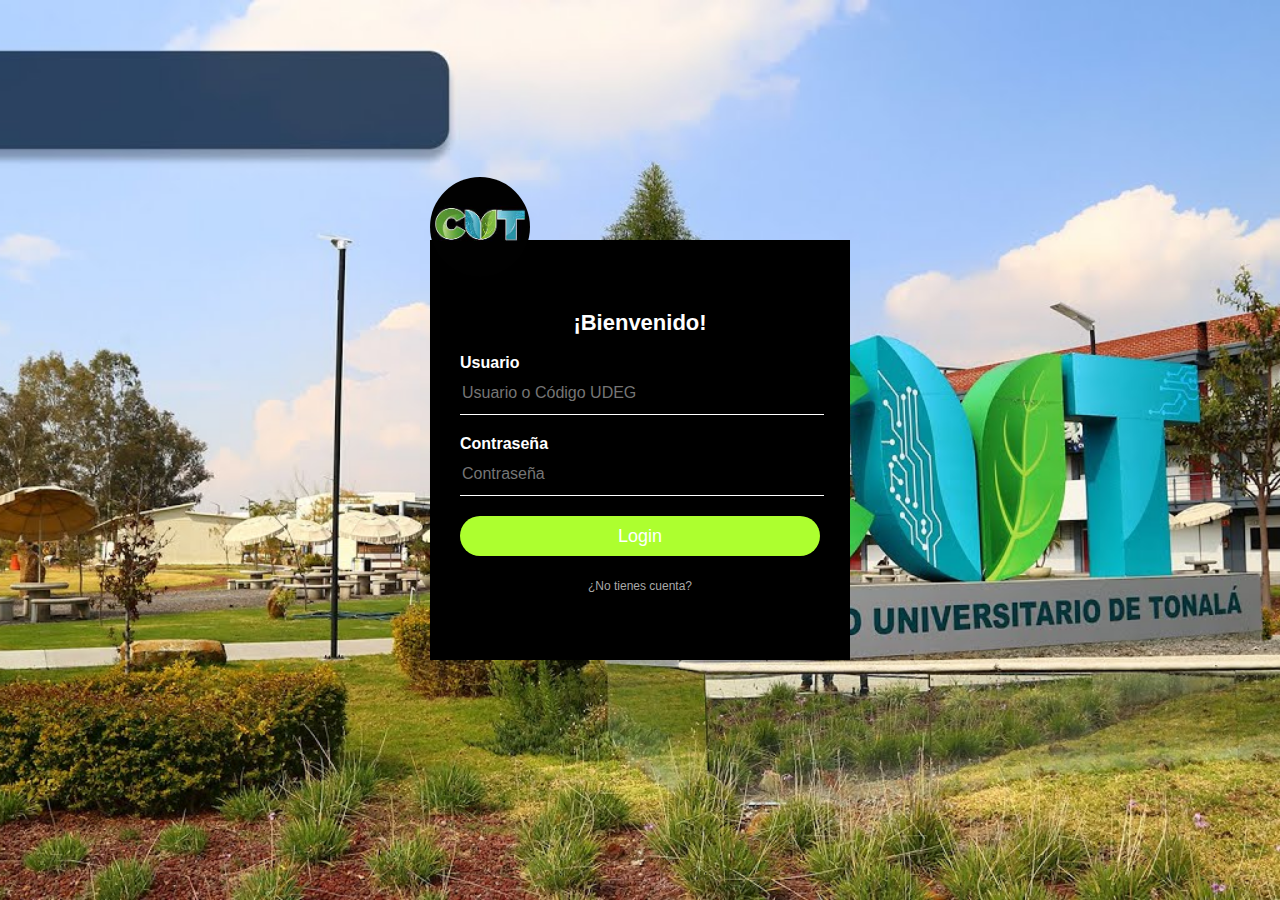
<file: index.html>
<!DOCTYPE html>
<html lang="en">
<head>
    <meta charset="UTF-8">
    <meta http-equiv="X-UA-Compatible" content="IE=edge">
    <meta name="viewport" content="width=device-width, initial-scale=1.0">

    <title> Login </title>
    <link rel="stylesheet" href="CSS/dise.css">
</head>
<body>
    <div class="loginbox">
        <img src="img/descargar.jpg" alt="" class="avatar">
        <h1>¡Bienvenido!</h1>
<br>
        <form action="login.php" method="GET">
            <p>Usuario</p>
            <input type="text" placeholder="Usuario o Código UDEG" name="Usuario" required>
            <p>Contraseña</p>
            <input type="password" placeholder="Contraseña" name="Contraseña" required>
            <input type="submit" value="Login" name="registrarse" >
            <p></p>
            <center>
            <a href="Registrar.html">¿No tienes cuenta?</a><br>
            </center>

           <!-- <a href="#">¿Perdiste tu contraseña?</a><br> 
            <p></p>
            <input type="button" value="Pagina Principal"> -->

        </form>
    </div>
</body>
</html>
</file>
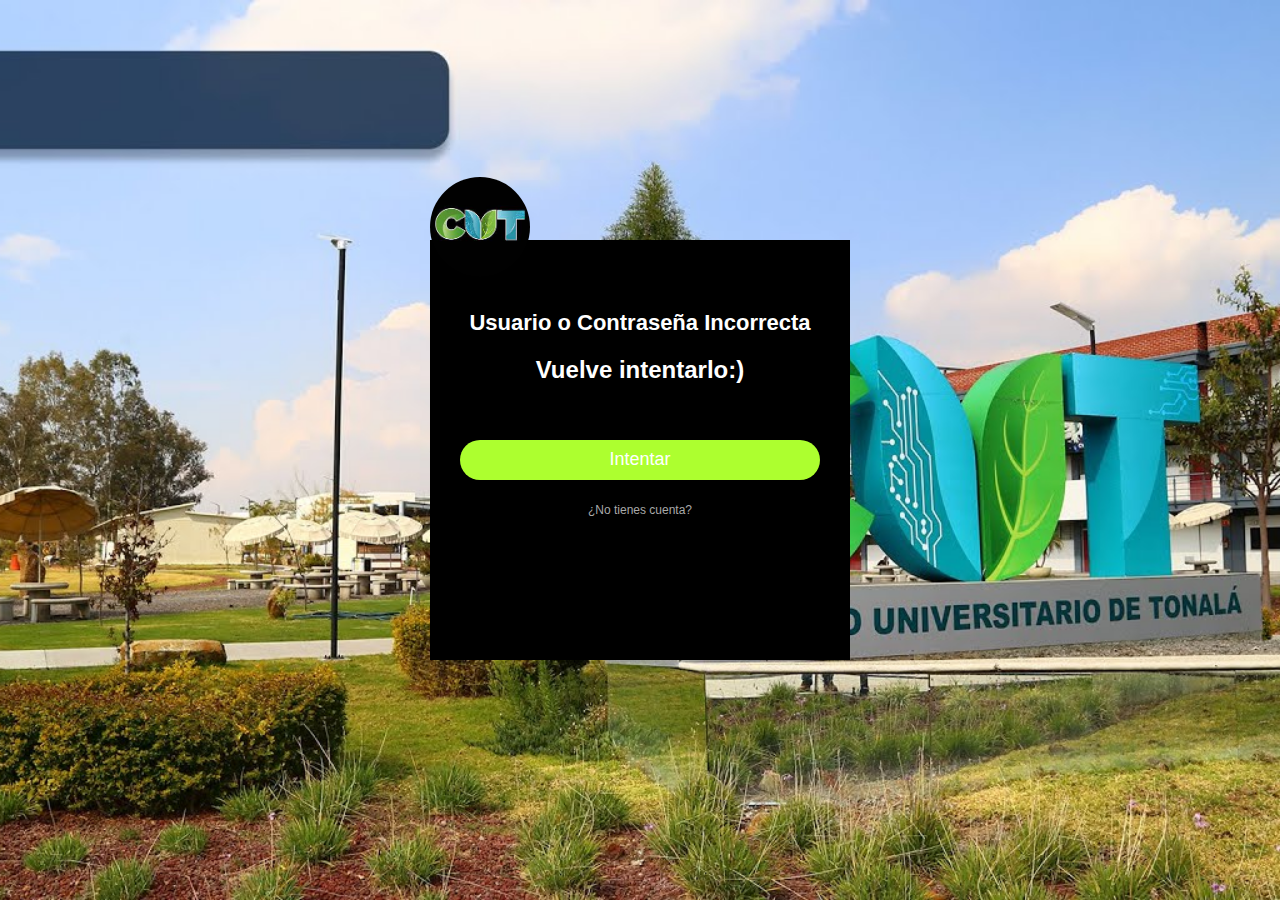
<file: Intento.html>
<!DOCTYPE html>
<html lang="en">
<head>
    <meta charset="UTF-8">
    <meta http-equiv="X-UA-Compatible" content="IE=edge">
    <meta name="viewport" content="width=device-width, initial-scale=1.0">
    <title> Registrar Usuarios </title>
    <link rel="stylesheet" href="CSS/dise.css">
</head>
<body>
    <div class="loginbox">
        <img src="img/descargar.jpg" alt="" class="avatar">
        <h1> Usuario o Contraseña Incorrecta </h1>
        <center> <h2> Vuelve intentarlo:) </h2> </center>
        <br> 
        <br>
            <input type="submit" value="Intentar" onclick="location.href='index.html'">

             <p></p>
            <center>
            <a href="Registrar.html">¿No tienes cuenta?</a><br>
            </center>
    </div>
   

</body>
</html>
</file>
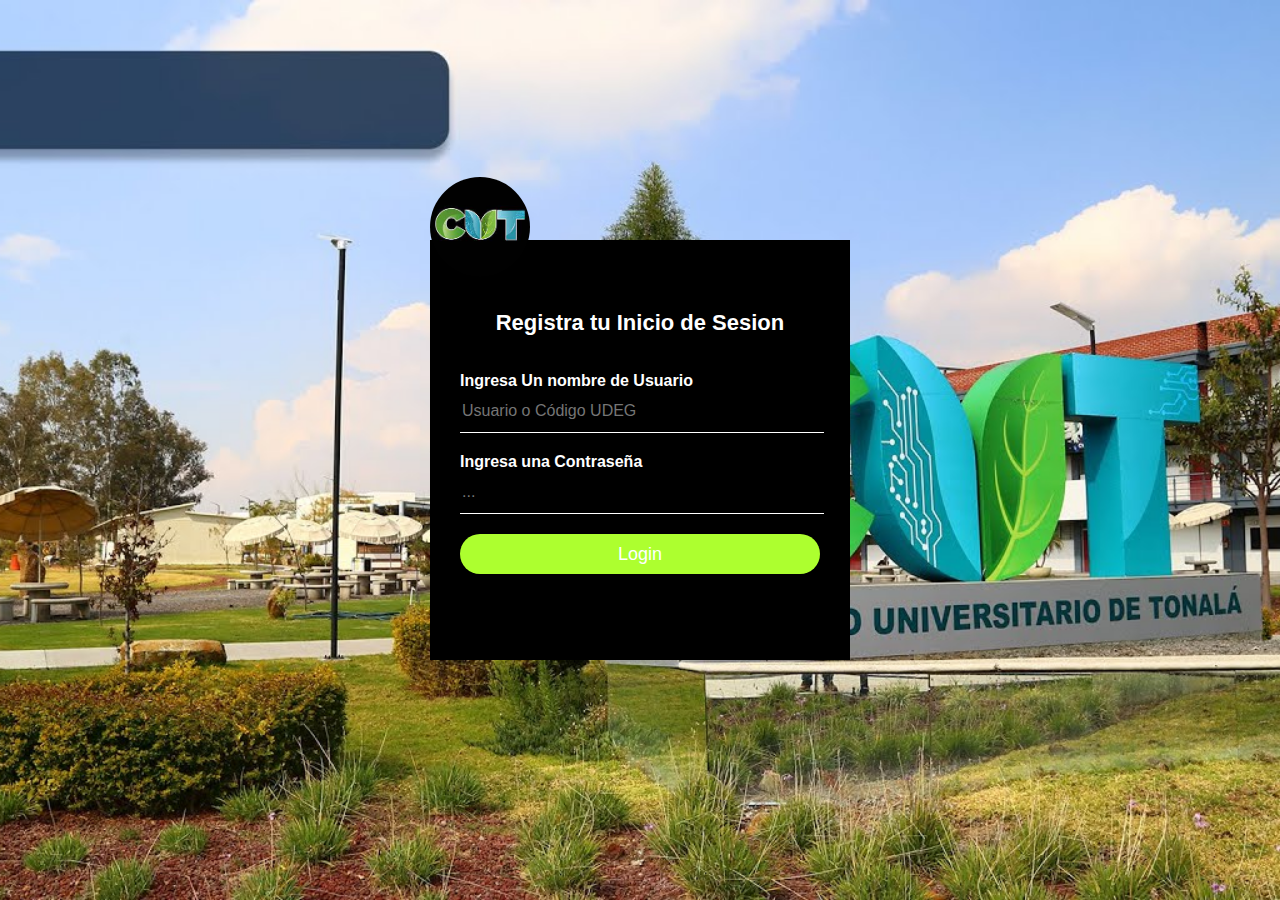
<file: Registrar.html>
<!DOCTYPE html>
<html lang="en">
<head>
    <meta charset="UTF-8">
    <meta http-equiv="X-UA-Compatible" content="IE=edge">
    <meta name="viewport" content="width=device-width, initial-scale=1.0">
    <title> Registrar Usuarios </title>
    <link rel="stylesheet" href="CSS/dise.css">
</head>
<body>
    <div class="loginbox">
        <img src="img/descargar.jpg" alt="" class="avatar">
        <h1> Registra tu Inicio de Sesion </h1>
        <br>
        <br>
        <form action="registrar.php" method="GET">
            <p> Ingresa Un nombre de Usuario </p>
            <input type="text" placeholder="Usuario o Código UDEG" name="Usuario">
            <p> Ingresa una Contraseña </p>
            <input type="password" placeholder="..." name="Contraseña">
            <input type="submit" value="Login" name="registrarse">

        </form>
    </div>
</body>
</html>
</file>
<file: CSS/dise.css>
body {
    margin: 0;
    padding: 0;
    background: url(fondo.jpg);
    background-size: cover;
    background-position: center;
    font-family: sans-serif;
    height: 100vh;
}

.loginbox{
    width: 420px;
    height: 420px;
    background: #000;
    color: #fff;
    top: 50%;
    left: 50%;
    position: absolute;
    transform: translate(-50%, -50%);
    box-sizing: border-box;
    padding: 70px 30px;
}

.avatar{
    width: 100px;
    height: 100px;
    border-radius: 50%;
    position: absolute;
    top: -15%;
    left: calc(50px - 50px);
}

h1{
    margin: 0;
    padding: 0;
    text-align: center;
    font-size: 22px;
}

.loginbox p{
    margin: 0;
    padding: 0;
    font-weight: bold;
}

.loginbox input{
    width: 100%;
    margin-bottom: 20px;
}

.loginbox input[type = "text"], input[type = "password"]{
    border: none;
    border-bottom: 1px solid #fff;
    background: transparent;
    outline: none;
    height: 40px;
    color: #fff;
    font-size: 16px;
}

.loginbox input[type = "submit"]{
    border: none;
    outline: none;
    height: 40px;
    background: greenyellow;
    color: #fff;
    font-size: 18px;
    border-radius: 20px;
}

.loginbox input[type = "submit"]:hover{
    cursor: pointer;
    background: #fff;
    color: #000;
}

.loginbox a{
    text-decoration: none;
    font-size: 12px;
    line-height: 20px;
    color: darkgrey;
}

.loginbox a:hover{
    color: #fff;
}
</file>
